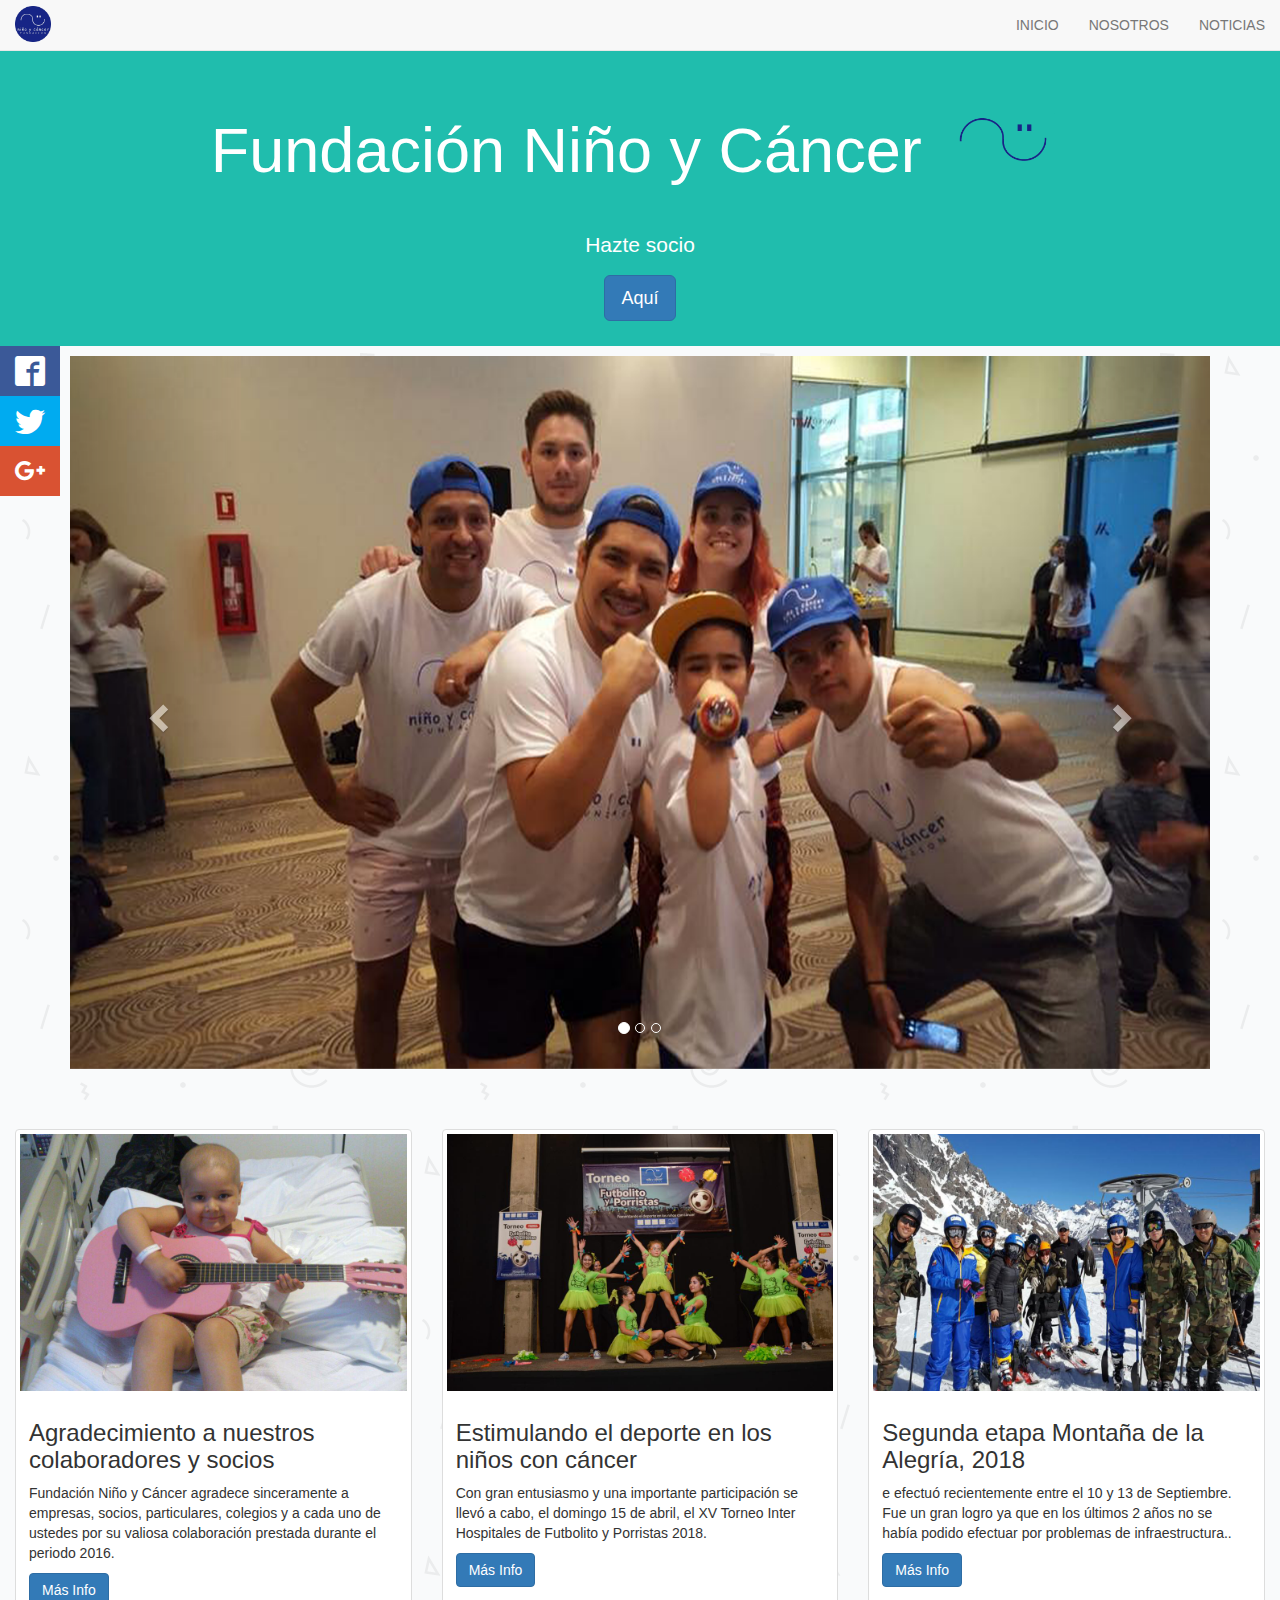
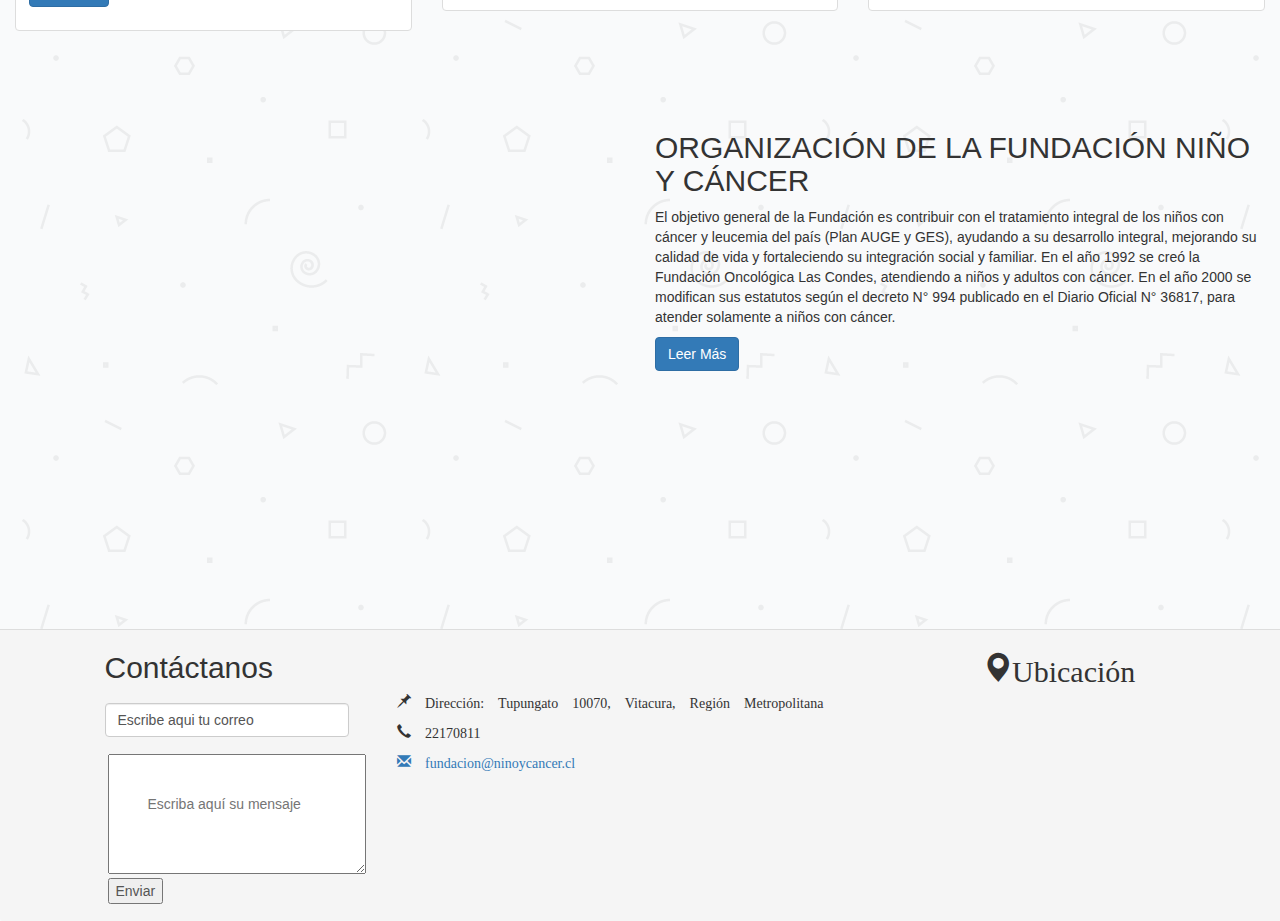
<file: index.html>
<!DOCTYPE html>
<html lang="en">
<head>
  <meta charset="UTF-8">
  <title>Fundación Niño y Cáncer </title>
  <link rel="icon" type="image/png" href="assets/images/icono-f.png">

  <meta name="viewport" content="width=device-width, initial-scale=1"> 
  
  
    <!-- Latest compiled and minified CSS -->
  <link rel="stylesheet" href="https://maxcdn.bootstrapcdn.com/bootstrap/3.3.7/css/bootstrap.min.css" integrity="sha384-BVYiiSIFeK1dGmJRAkycuHAHRg32OmUcww7on3RYdg4Va+PmSTsz/K68vbdEjh4u" crossorigin="anonymous">

  <!-- Latest compiled and minified JavaScript -->
  <script type="text/javascript" src="assets/js/jquery-3.3.1.js"></script>
  <script src="https://maxcdn.bootstrapcdn.com/bootstrap/3.3.7/js/bootstrap.min.js" integrity="sha384-Tc5IQib027qvyjSMfHjOMaLkfuWVxZxUPnCJA7l2mCWNIpG9mGCD8wGNIcPD7Txa" crossorigin="anonymous"></script>

  <link rel="stylesheet" href="assets/css/index-style.css">
  <link rel="stylesheet" href="fonts.css">
</head>

<body>
  
<header>
<!-- navbar -->
<nav class="navbar navbar-default navbar-fixed-top">
  <div class="container-fluid">
    <!-- Brand and toggle get grouped for better mobile display -->
    <div class="navbar-header">
      <button type="button" class="navbar-toggle collapsed" data-toggle="collapse" data-target="#bs-example-navbar-collapse-1" aria-expanded="false">
        <span class="sr-only">Toggle navigation</span>
        <span class="icon-bar"></span>
        <span class="icon-bar"></span>
        <span class="icon-bar"></span>
      </button>
      <a class="navbar-brand" href="#"><img src="assets/images/logo-f.png" alt=""></a>
    </div>

    <!-- Collect the nav links, forms, and other content for toggling -->
    <div class="collapse navbar-collapse" id="bs-example-navbar-collapse-1">
      
          <ul class="dropdown-menu">
            <li><a href="#">Action</a></li>
            <li><a href="#">Another action</a></li>
            <li><a href="#">Something else here</a></li>
            <li role="separator" class="divider"></li>
            <li><a href="#">Separated link</a></li>
            <li role="separator" class="divider"></li>
            <li><a href="#">One more separated link</a></li>
          </ul>
        </li>
      </ul>
      <ul class="nav navbar-nav navbar-right">
        <li><a href="index.html">INICIO</a></li>
        <li><a href="nosotros.html">NOSOTROS</a></li>
        <li><a href="noticias.html">NOTICIAS</a></li>
        
      </ul>
    </div><!-- /.navbar-collapse -->
  </div><!-- /.container-fluid -->
</nav>
</header>

<!-- JUMBOTRON -->

<div class="jumbotron">
  <br>
  <br>
  <br>

  <h1>Fundación Niño y Cáncer <img src="assets/images/carita.png" alt=""></h1>

  <p>Hazte socio</p>
  <p><a class="btn btn-primary btn-lg" href="#" role="button">Aquí</a></p>
</div>


<!-- CAROUSEL -->
<div class="container">
<div id="carousel-example-generic" class="carousel slide" data-ride="carousel">
  <!-- Indicators -->
  <ol class="carousel-indicators">
    <li data-target="#carousel-example-generic" data-slide-to="0" class="active"></li>
    <li data-target="#carousel-example-generic" data-slide-to="1"></li>
    <li data-target="#carousel-example-generic" data-slide-to="2"></li>
  </ol>

  <!-- Wrapper for slides -->
  <div class="carousel-inner" role="listbox">
    <div class="item active">
      <img src="assets/images/foto1.png" alt="...">
      <div class="carousel-caption">
        
      </div>
    </div>

    <div class="item">
      <img src="assets/images/foto2.png" alt="...">
      <div class="carousel-caption">
        
      </div>
    </div>

    <div class="item">
      <img src="assets/images/foto3.png" alt="...">
      <div class="carousel-caption">
        
      </div>
    </div>
    
  </div>

  <!-- Controls -->
  <a class="left carousel-control" href="#carousel-example-generic" role="button" data-slide="prev">
    <span class="glyphicon glyphicon-chevron-left" aria-hidden="true"></span>
    <span class="sr-only">Previous</span>
  </a>
  <a class="right carousel-control" href="#carousel-example-generic" role="button" data-slide="next">
    <span class="glyphicon glyphicon-chevron-right" aria-hidden="true"></span>
    <span class="sr-only">Next</span>
  </a>
</div>
</div>



<!-- THUMBNAILS -->
<br>
<br>
<br>
<div class="container-fluid">
 <div class="row">
  <div class="col-sm-6 col-md-4">
    <div class="thumbnail">
      <img src="assets/images/foto5.png" alt="...">
      <div class="caption">
        <h3>Agradecimiento a nuestros colaboradores y socios</h3>
        <p>Fundación Niño y Cáncer agradece sinceramente a empresas, socios, particulares, colegios y a cada uno de ustedes por su valiosa colaboración prestada durante el periodo 2016.</p>
        <p><a href="#" class="btn btn-primary" role="button">Más Info</a></p>
      </div>
    </div>
  </div>

  <div class="col-sm-6 col-md-4">
    <div class="thumbnail">
      <img src="assets/images/foto4.png" alt="...">
      <div class="caption">
        <h3>Estimulando el deporte en los niños con cáncer</h3>
        <p>Con gran entusiasmo y una importante participación se llevó a cabo, el domingo 15 de abril,  el XV Torneo Inter Hospitales de Futbolito y Porristas 2018.</p>
        <p><a href="#" class="btn btn-primary" role="button">Más Info</a></p>
      </div>
    </div>
  </div>

  <div class="col-sm-6 col-md-4">
    <div class="thumbnail">
      <img src="assets/images/nieve.png" alt="...">
      <div class="caption">
        <h3>Segunda etapa Montaña de la Alegría, 2018</h3>
        <p>e efectuó recientemente entre el 10 y 13 de Septiembre. Fue un gran logro ya que en los últimos 2 años no se había podido efectuar por problemas de infraestructura..</p>
        <p><a href="#" class="btn btn-primary" role="button">Más Info</a></p>
      </div>
    </div>
  </div>
</div>
</div>
  

  <!-- VIDEO -->
  <br>
  <br>
  <br>
<div class="container-fluid">
  <div class="row">
    <div class="col-md-6">
      <div class="embed-responsive embed-responsive-4by3">
  <iframe class="embed-responsive-item" src=""></iframe>
  <iframe width="560" height="315" src="https://www.youtube.com/embed/7UFn2hz9WNI" frameborder="0" allow="autoplay; encrypted-media" allowfullscreen></iframe>
</div>
    </div>

    <div class="col-md-6"> 
    <h2>ORGANIZACIÓN DE LA FUNDACIÓN NIÑO Y CÁNCER</h2>
<p>El objetivo general de la Fundación es contribuir con el tratamiento integral de los niños con cáncer y leucemia del país (Plan AUGE y GES), ayudando a su desarrollo integral, mejorando su calidad de vida y fortaleciendo su integración social y familiar.

En el año 1992 se creó la Fundación Oncológica Las Condes, atendiendo a niños y adultos con cáncer. En el año 2000 se modifican sus estatutos según el decreto N° 994 publicado en el Diario Oficial N° 36817, para atender solamente a niños con cáncer.</p>
 <p><a href="#" class="btn btn-primary" role="button">Leer Más</a></p>

</div>
  </div>
</div>


<!-- FOOTER -->
<br>
<br>
<br>
<footer>
 
 <div class="panel-footer">
    <div class="container formulario">
      <div class="row">
        <div class="col-md-3 col-sm-3">
              <h3>Contáctanos</h3>
              <form class="form" role="form">
                <imput type="email" class="form-control" placeholder="Escribe tu correo">Escribe aqui tu correo<br>
                <textarea class="texto-relleno" name="mensaje" placeholder="Escriba aquí su mensaje"></textarea>
                <input class="boton" type="button" value="Enviar">
              </form>
        </div>
        
        <div class="col-md-6 col-sm-4">
          <div class="datos">
          <p> <span> <i class="glyphicon glyphicon-pushpin"> Dirección: Tupungato 10070, Vitacura, Región Metropolitana</i></span></p>
          <p> <span> <i class="glyphicon glyphicon-earphone"> 22170811</i></span></p>
          <p> <span> <a href="#"><i class="glyphicon glyphicon-envelope"> fundacion@ninoycancer.cl</i></a></span></p>
        </div>
        </div>
      
          <div class="col-md-3 col-sm-3">
            <div class="mapa">
            <h2><span><i class="glyphicon glyphicon-map-marker">Ubicación</i></span></h2>
        <div class="embed-responsive embed-responsive-4by3">
              <iframe src="https://www.google.com/maps/embed?pb=!1m18!1m12!1m3!1d3331.5063885674763!2d-70.53661456017224!3d-33.38395064361913!2m3!1f0!2f0!3f0!3m2!1i1024!2i768!4f13.1!3m3!1m2!1s0x9662c952b6e45c13%3A0xe20a79d839401910!2sTupungato+10070%2C+Vitacura%2C+Regi%C3%B3n+Metropolitana!5e0!3m2!1ses-419!2scl!4v1540428268621" width="400" height="300" frameborder="0" class="embed-responsive-item" style="border:0" allowfullscreen></iframe>
            </div>
            </div>
          </div>
      </div>
    </div>
</div>
    
</footer>
<div class="social">
  <ul>
    <li><a href="#" class="icon-facebook2"></a></li>
    <li><a href="#" class="icon-twitter"></a></li>
    <li><a href="#" class="icon-google-plus"></a></li>
  </ul>
</div>
</body>
</html>
</file>
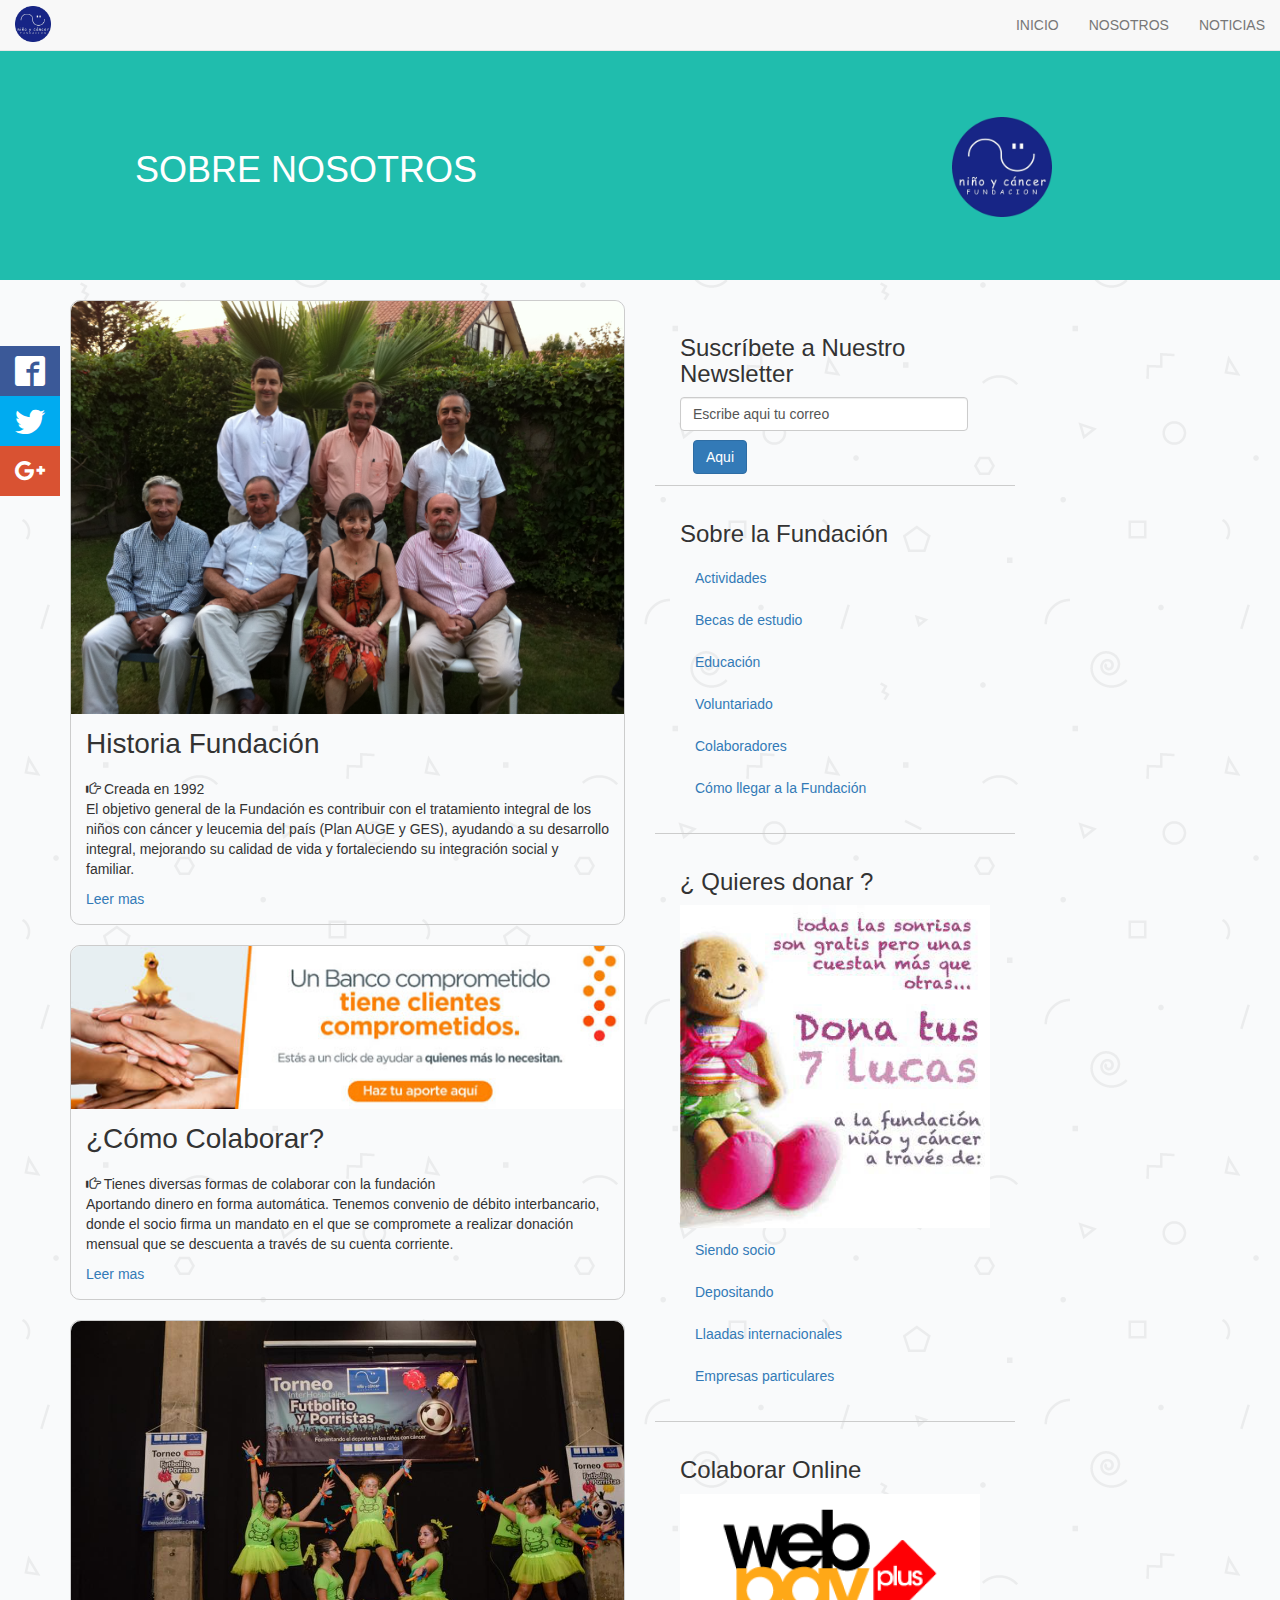
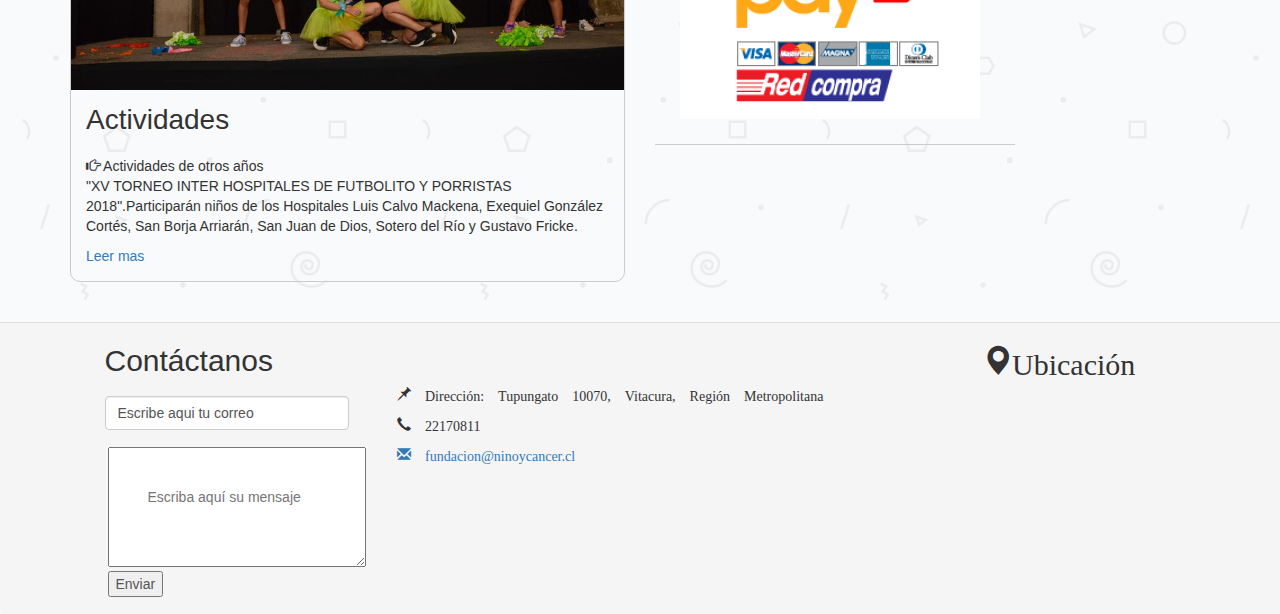
<file: nosotros.html>
<!DOCTYPE html>
<html lang="en">
<head>
  <meta charset="UTF-8">
  <title>Nosotros | Fundación Niño y Cáncer </title>
  <link rel="icon" type="image/png" href="assets/images/icono-f.png">

  <meta name="viewport" content="width=device-width, initial-scale=1"> 
  
  
    <!-- Latest compiled and minified CSS -->
  <link rel="stylesheet" href="https://maxcdn.bootstrapcdn.com/bootstrap/3.3.7/css/bootstrap.min.css" integrity="sha384-BVYiiSIFeK1dGmJRAkycuHAHRg32OmUcww7on3RYdg4Va+PmSTsz/K68vbdEjh4u" crossorigin="anonymous">

  <!-- Latest compiled and minified JavaScript -->
  <script type="text/javascript" src="assets/js/jquery-3.3.1.js"></script>
  <script src="https://maxcdn.bootstrapcdn.com/bootstrap/3.3.7/js/bootstrap.min.js" integrity="sha384-Tc5IQib027qvyjSMfHjOMaLkfuWVxZxUPnCJA7l2mCWNIpG9mGCD8wGNIcPD7Txa" crossorigin="anonymous"></script>

  <link rel="stylesheet" href="assets/css/nosotros-style.css">
  <link rel="stylesheet" href="fonts.css">
</head>

<body>
  <!-- navbar -->
<header>

<nav class="navbar navbar-default navbar-fixed-top">
  <div class="container-fluid">
    <!-- Brand and toggle get grouped for better mobile display -->
    <div class="navbar-header">
      <button type="button" class="navbar-toggle collapsed" data-toggle="collapse" data-target="#bs-example-navbar-collapse-1" aria-expanded="false">
        <span class="sr-only">Toggle navigation</span>
        <span class="icon-bar"></span>
        <span class="icon-bar"></span>
        <span class="icon-bar"></span>
      </button>
      <a class="navbar-brand" href="#"><img src="assets/images/logo-f.png" alt=""></a>
    </div>

    <!-- Collect the nav links, forms, and other content for toggling -->
    <div class="collapse navbar-collapse" id="bs-example-navbar-collapse-1">
      
          <ul class="dropdown-menu">
            <li><a href="#">Action</a></li>
            <li><a href="#">Another action</a></li>
            <li><a href="#">Something else here</a></li>
            <li role="separator" class="divider"></li>
            <li><a href="#">Separated link</a></li>
            <li role="separator" class="divider"></li>
            <li><a href="#">One more separated link</a></li>
          </ul>
        </li>
      </ul>
      <ul class="nav navbar-nav navbar-right">
        <li><a href="index.html">INICIO</a></li>
        <li><a href="nosotros.html">NOSOTROS</a></li>
        <li><a href="noticias.html">NOTICIAS</a></li>
        
      </ul>
    </div><!-- /.navbar-collapse -->
  </div><!-- /.container-fluid -->
</nav>
</header>

<main>
  <div class="head">
    <div class="container head-content">
      <div class="row">
        <div class="col-md-12 col-sm-12">
          <h1 class="title-head">SOBRE NOSOTROS</h1>
          <img src="assets/images/logo-f.png" class="img-head" alt="">
        </div>
      </div>
    </div>
  </div>

  <section>
  <div class="container articles">
    <div class="row">
      <div class="col-md-6 col-sm-4">
        <article>
          <div class="article">
            <img src="assets/images/Reunion.jpg" class=" img-responsive img-article" alt="">
            <div class="article-body">
              <h1 class="title-article">Historia Fundación</h1>
              <br>
              <span><i class="glyphicon glyphicon-hand-right"></i> Creada en 1992</span>
              <p>El objetivo general de la Fundación es contribuir con el tratamiento integral de los niños con cáncer y leucemia del país (Plan AUGE y GES), ayudando a su desarrollo integral, mejorando su calidad de vida y fortaleciendo su integración social y familiar. </p>
              <a href="#">Leer mas</a>
            </div>
          </div>
        </article>

        <article>
          <div class="article">
            <img src="assets/images/Banner_bancoestado.jpg" class=" img-responsive img-article" alt="">
            <div class="article-body">
              <h1 class="title-article">¿Cómo Colaborar?</h1>
              <br>
              <span><i class="glyphicon glyphicon-hand-right"></i> Tienes diversas formas de colaborar con la fundación</span>
              <p>Aportando dinero en forma automática. Tenemos convenio de débito interbancario, donde el socio firma un mandato en el que se compromete a realizar donación mensual que se descuenta a través de su cuenta corriente.</p>
              <a href="#">Leer mas</a>
            </div>
          </div>
        </article>

        <article>
          <div class="article">
            <img src="assets/images/c4.jpg" class=" img-responsive img-article" alt="">
            <div class="article-body">
              <h1 class="title-article">Actividades</h1>
              <br>
              <span><i class="glyphicon glyphicon-hand-right"></i> Actividades de otros años</span>
              <p>"XV TORNEO INTER HOSPITALES DE FUTBOLITO Y PORRISTAS 2018".Participarán niños de los Hospitales Luis Calvo Mackena, Exequiel González Cortés, San Borja Arriarán, San Juan de Dios, Sotero del Río y Gustavo Fricke. </p>
              <a href="#">Leer mas</a>
            </div>
          </div>
        </article>
      </div>

      <div class="col-md-4 col-sm-4">
        <aside>
          <div class="aside">
            <h3 class="news">Suscríbete a Nuestro Newsletter</h3>
            <form class="form2" role="form">
              <imput type="email" class="form-control" placeholder="Escribe tu correo">Escribe aqui tu correo<br>
                <button type="submit" class="btn btn-primary btn-sn">Aqui</button>
            </form>
          </div>
        </aside>
        <aside>
          <div class="aside">
            <h3>Sobre la Fundación</h3>
            <nav>
              <ul class="nav nav-pills nav-stacked">
                <li><a href="#">Actividades</a></li>
                <li><a href="#">Becas de estudio</a></li>
                <li><a href="#">Educación</a></li>
                <li><a href="#">Voluntariado</a></li>
                <li><a href="#">Colaboradores</a></li>
                <li><a href="#">Cómo llegar a la Fundación</a></li>
                
              </ul>
            </nav> 
          </div>
        </aside>
        <aside>
          <div class="aside">
            <h3>¿ Quieres donar ?</h3>
            <nav>
              <ul class="nav nav-pills nav-stacked">
                <li><img src="assets/images/donacion.png" class="img-responsive" alt=""></li>
                <li><a href="#">Siendo socio</a></li>
                <li><a href="#">Depositando</a></li>
                <li><a href="#">Llaadas internacionales</a></li>
                <li><a href="#">Empresas particulares</a></li>
              </ul>
            </nav> 
          </div>
        </aside>

        <aside>
          <div class="aside">
            <h3>Colaborar Online</h3>
            <nav>
              <ul class="nav nav-pills nav-stacked">
                <li><img src="assets/images/webpay.png" class="img-responsive" alt=""></li>
                
              </ul>
            </nav> 
          </div>
        </aside>
      </div>
    </div>
  </div>
  </section>
</main>

<footer>
 
 <div class="panel-footer">
    <div class="container formulario">
      <div class="row">
        <div class="col-md-3 col-sm-3">
              <h3>Contáctanos</h3>
              <form class="form" role="form">
                <imput type="email" class="form-control" placeholder="Escribe tu correo">Escribe aqui tu correo<br>
                <textarea class="texto-relleno" name="mensaje" placeholder="Escriba aquí su mensaje"></textarea>
                <input class="boton" type="button" value="Enviar">
              </form>
        </div>
        
        <div class="col-md-6 col-sm-4">
          <div class="datos">
          <p> <span> <i class="glyphicon glyphicon-pushpin"> Dirección: Tupungato 10070, Vitacura, Región Metropolitana</i></span></p>
          <p> <span> <i class="glyphicon glyphicon-earphone"> 22170811</i></span></p>
          <p> <span> <a href="#"><i class="glyphicon glyphicon-envelope"> fundacion@ninoycancer.cl</i></a></span></p>
        </div>
        </div>
      
          <div class="col-md-3 col-sm-3">
            <div class="mapa">
            <h2><span><i class="glyphicon glyphicon-map-marker">Ubicación</i></span></h2>
        <div class="embed-responsive embed-responsive-4by3">
              <iframe src="https://www.google.com/maps/embed?pb=!1m18!1m12!1m3!1d3331.5063885674763!2d-70.53661456017224!3d-33.38395064361913!2m3!1f0!2f0!3f0!3m2!1i1024!2i768!4f13.1!3m3!1m2!1s0x9662c952b6e45c13%3A0xe20a79d839401910!2sTupungato+10070%2C+Vitacura%2C+Regi%C3%B3n+Metropolitana!5e0!3m2!1ses-419!2scl!4v1540428268621" width="400" height="300" frameborder="0" class="embed-responsive-item" style="border:0" allowfullscreen></iframe>
            </div>
            </div>
          </div>
      </div>
    </div>
</div>
    
</footer>


<div class="social">
  <ul>
    <li><a href="#" class="icon-facebook2"></a></li>
    <li><a href="#" class="icon-twitter"></a></li>
    <li><a href="#" class="icon-google-plus"></a></li>
  </ul>
</div>
  
</body>
</html>
</file>
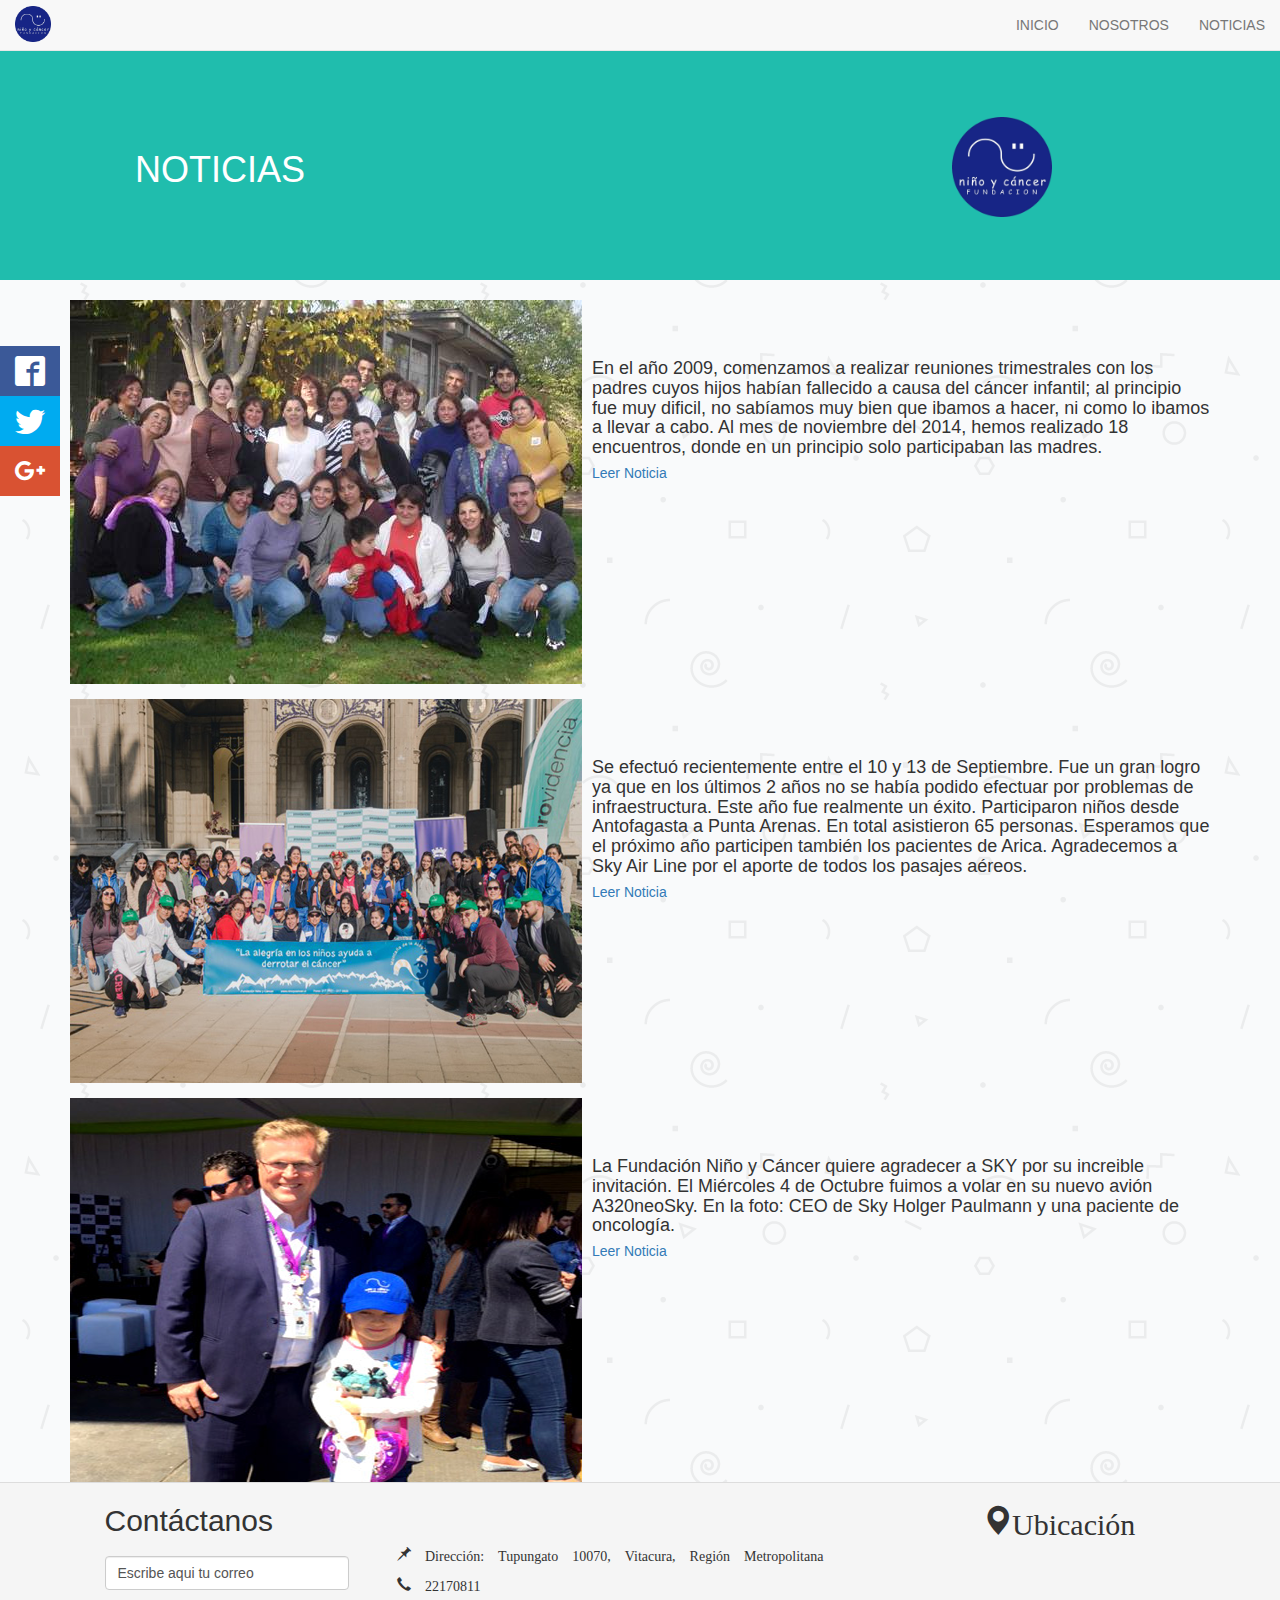
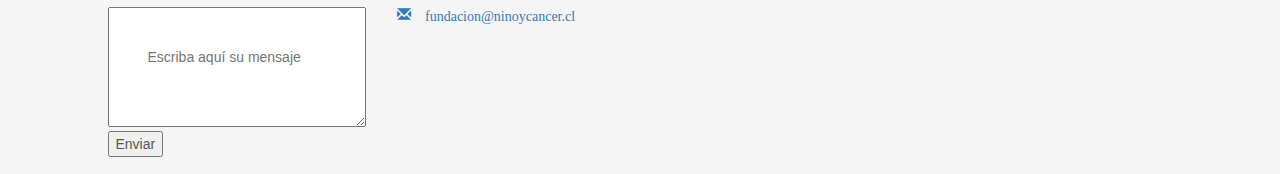
<file: noticias.html>
<!DOCTYPE html>
<html lang="en">
<head>
  <meta charset="UTF-8">
  <title>Noticias | Fundación Niño y Cáncer </title>
  <link rel="icon" type="image/png" href="assets/images/icono-f.png">

  <meta name="viewport" content="width=device-width, initial-scale=1"> 
  
  
    <!-- Latest compiled and minified CSS -->
  <link rel="stylesheet" href="https://maxcdn.bootstrapcdn.com/bootstrap/3.3.7/css/bootstrap.min.css" integrity="sha384-BVYiiSIFeK1dGmJRAkycuHAHRg32OmUcww7on3RYdg4Va+PmSTsz/K68vbdEjh4u" crossorigin="anonymous">

  <!-- Latest compiled and minified JavaScript -->
  <script type="text/javascript" src="assets/js/jquery-3.3.1.js"></script>
  <script src="https://maxcdn.bootstrapcdn.com/bootstrap/3.3.7/js/bootstrap.min.js" integrity="sha384-Tc5IQib027qvyjSMfHjOMaLkfuWVxZxUPnCJA7l2mCWNIpG9mGCD8wGNIcPD7Txa" crossorigin="anonymous"></script>

  <link rel="stylesheet" href="assets/css/noticias-style.css">
  <link rel="stylesheet" href="fonts.css">
</head>

<body>
  <!-- navbar -->
<header>

<nav class="navbar navbar-default navbar-fixed-top">
  <div class="container-fluid">
    <!-- Brand and toggle get grouped for better mobile display -->
    <div class="navbar-header">
      <button type="button" class="navbar-toggle collapsed" data-toggle="collapse" data-target="#bs-example-navbar-collapse-1" aria-expanded="false">
        <span class="sr-only">Toggle navigation</span>
        <span class="icon-bar"></span>
        <span class="icon-bar"></span>
        <span class="icon-bar"></span>
      </button>
      <a class="navbar-brand" href="#"><img src="assets/images/logo-f.png" alt=""></a>
    </div>

    <!-- Collect the nav links, forms, and other content for toggling -->
    <div class="collapse navbar-collapse" id="bs-example-navbar-collapse-1">
      
          <ul class="dropdown-menu">
            <li><a href="#">Action</a></li>
            <li><a href="#">Another action</a></li>
            <li><a href="#">Something else here</a></li>
            <li role="separator" class="divider"></li>
            <li><a href="#">Separated link</a></li>
            <li role="separator" class="divider"></li>
            <li><a href="#">One more separated link</a></li>
          </ul>
        </li>
      </ul>
      <ul class="nav navbar-nav navbar-right">
        <li><a href="index.html">INICIO</a></li>
        <li><a href="nosotros.html">NOSOTROS</a></li>
        <li><a href="noticias.html">NOTICIAS</a></li>
        
      </ul>
    </div><!-- /.navbar-collapse -->
  </div><!-- /.container-fluid -->
</nav>
</header>

<main>
  <div class="head">
    <div class="container head-content">
      <div class="row">
        <div class="col-md-12 col-sm-12">
          <h1 class="title-head">NOTICIAS</h1>
          <img src="assets/images/logo-f.png" class="img-head" alt="">
        </div>
      </div>
    </div>
  </div>

<br>
<div class="container  container-noticia">
  <div class="row">
    <div class="col-md-12">
      <div class="media">
  <div class="media-left">
    <a href="#">
      <img class="media-object" src="assets/images/familias.jpg" class="img-responsive" alt="...">
    </a>
  </div>
  <div class="media-body">
    <h4 class="media-heading"> 
      <br> <br> <br>
      En el año 2009, comenzamos a realizar reuniones trimestrales con los padres cuyos hijos habían fallecido a causa del cáncer infantil; al principio fue muy dificil, no sabíamos muy bien que ibamos a hacer, ni como lo ibamos a llevar a cabo. Al mes de noviembre del 2014, hemos realizado 18 encuentros, donde en un principio solo participaban las madres. 
    </h4>
     <a href="#">Leer Noticia</a>
  </div>
</div>

<div class="media">
  <div class="media-left">
    <a href="#">
      <img class="media-object" src="assets/images/monta.png" class="img-responsive" alt="...">
    </a>
  </div>
  <div class="media-body">
    <h4 class="media-heading">
      <br>
      <br>
      <br>
  Se efectuó recientemente entre el 10 y 13 de Septiembre. Fue un gran logro ya que en los últimos 2 años no se había podido efectuar por problemas de infraestructura.
  Este año fue realmente un éxito. Participaron niños desde Antofagasta a Punta Arenas. En total asistieron 65 personas. Esperamos que el próximo año participen también los pacientes de Arica.
  Agradecemos a Sky Air Line por el aporte de todos los pasajes aéreos.</h4>
     <a href="#">Leer Noticia</a>
  </div>
</div>

<div class="media">
  <div class="media-left">
    <a href="#">
      <img class="media-object" src="assets/images/sky.png" class="img-responsive" alt="...">
    </a>
  </div>
  <div class="media-body">
    <h4 class="media-heading">
    <br>
    <br>
    <br>
    La Fundación Niño y Cáncer quiere agradecer a SKY por su increible invitación. El Miércoles 4 de Octubre fuimos a volar en su nuevo avión A320neoSky.
    En la foto: CEO de Sky Holger Paulmann y una paciente de oncología.</h4>
     <a href="#">Leer Noticia</a>
  </div>
</div>
    </div>
  </div>
</div>
  
</main>
  
<footer>
 
 <div class="panel-footer">
    <div class="container formulario">
      <div class="row">
        <div class="col-md-3 col-sm-3">
              <h3>Contáctanos</h3>
              <form class="form" role="form">
                <imput type="email" class="form-control" placeholder="Escribe tu correo">Escribe aqui tu correo<br>
                <textarea class="texto-relleno" name="mensaje" placeholder="Escriba aquí su mensaje"></textarea>
                <input class="boton" type="button" value="Enviar">
              </form>
        </div>
        
        <div class="col-md-6 col-sm-4">
          <div class="datos">
          <p> <span> <i class="glyphicon glyphicon-pushpin"> Dirección: Tupungato 10070, Vitacura, Región Metropolitana</i></span></p>
          <p> <span> <i class="glyphicon glyphicon-earphone"> 22170811</i></span></p>
          <p> <span> <a href="#"><i class="glyphicon glyphicon-envelope"> fundacion@ninoycancer.cl</i></a></span></p>
        </div>
        </div>
      
          <div class="col-md-3 col-sm-3">
            <div class="mapa">
            <h2><span><i class="glyphicon glyphicon-map-marker">Ubicación</i></span></h2>
        <div class="embed-responsive embed-responsive-4by3">
              <iframe src="https://www.google.com/maps/embed?pb=!1m18!1m12!1m3!1d3331.5063885674763!2d-70.53661456017224!3d-33.38395064361913!2m3!1f0!2f0!3f0!3m2!1i1024!2i768!4f13.1!3m3!1m2!1s0x9662c952b6e45c13%3A0xe20a79d839401910!2sTupungato+10070%2C+Vitacura%2C+Regi%C3%B3n+Metropolitana!5e0!3m2!1ses-419!2scl!4v1540428268621" width="400" height="300" frameborder="0" class="embed-responsive-item" style="border:0" allowfullscreen></iframe>
            </div>
            </div>
          </div>
      </div>
    </div>
</div>
    
</footer>



<div class="social">
  <ul>
    <li><a href="#" class="icon-facebook2"></a></li>
    <li><a href="#" class="icon-twitter"></a></li>
    <li><a href="#" class="icon-google-plus"></a></li>
  </ul>
</div>
</body>
</html>
</file>
<file: assets/css/index-style.css>
header{
	position: fixed;
	width: 100vw;
	z-index: 1;

}

body{
	background-image: url(../images/geometry2.png);
	background:cover;
}

.navbar-brand img{
	height: 2em;
	position: relative;
	top: -9px;
}



.jumbotron{
	text-align: center;
	background-color:#20bdad;
	color: white;
	margin-bottom: 10px;
	padding: 10px;


}

.jumbotron img{
	height:130px;
}



.footer{
	margin-top: 20px;
	background-color: #f2f2f2;
}
.foo{
	padding: 20px;

}

.panel-footer {
    padding:27px 89px;
    height: 292px;
    width: 1349px;
  	

 }

 .formulario h3{
 	position: relative;
 	top: -26px;
 	font-size: 30px;

 }

 .form{
 	position: relative;
 	bottom: 17px;
 	text-align: left;
 }
.form-control {
    display: block;
    width: 93%;
}
 .texto-relleno{
 	position: relative;
 	top: 24px;
 	right: 10px;
 	padding:39px;

 }

.boton{
	position: relative;
	top: 23px;
	right: 10px;
}

.datos{
	margin-top:35px;
}

.mapa{
	margin-top: -26px;
	font-size: 30px;
	
}

@media (max-width: 768px){

.footer{
	margin-top: 20px;
	background-color: #f2f2f2;
}
.foo{
	padding: 20px;

}

.panel-footer {
    padding:27px 89px;
    height: 263px;
    width: 563px;
  	

 }

 .formulario h3{
 	display: none;

 }

 .form{
 	display: none;
 }
.form-control {
   display: none;
}
 .texto-relleno{
 	display: none;

 }

.boton{
	display: none;
}

.datos{
	margin-top:35px;
}

.mapa{
	display: none;
	
}
}

.social{
	position: fixed;
	left:-40px;
	top: 346px;
	z-index: 2000;
	
}

.social ul{
	list-style: none;
}

.social ul li a{
	display: inline-block;
	color: #fff;
	background: #000;
	padding: 10px 15px;
	text-decoration: none;
	-webkit-transition:all 500ms ease;
	-o-transition:all 500ms ease;
	transition: all 500ms ease;
	font-size: 30px;
}

.social ul li .icon-facebook2 {background:#3b5998;}
.social ul li .icon-twitter {background:#00abf0; }
.social ul li .icon-google-plus {background:#d95232; }

.social ul li a:hover {
	padding: 10px 30px;
	background: #000;
}

@media (max-width: 768px){
	.social{
		display: none;
	}
}
</file>
<file: fonts.css>
@font-face {
  font-family: 'icomoon';
  src:  url('fonts/icomoon.eot?d4m6lt');
  src:  url('fonts/icomoon.eot?d4m6lt#iefix') format('embedded-opentype'),
    url('fonts/icomoon.ttf?d4m6lt') format('truetype'),
    url('fonts/icomoon.woff?d4m6lt') format('woff'),
    url('fonts/icomoon.svg?d4m6lt#icomoon') format('svg');
  font-weight: normal;
  font-style: normal;
}

[class^="icon-"], [class*=" icon-"] {
  /* use !important to prevent issues with browser extensions that change fonts */
  font-family: 'icomoon' !important;
  speak: none;
  font-style: normal;
  font-weight: normal;
  font-variant: normal;
  text-transform: none;
  line-height: 1;

  /* Better Font Rendering =========== */
  -webkit-font-smoothing: antialiased;
  -moz-osx-font-smoothing: grayscale;
}

.icon-mail4:before {
  content: "\ea86";
}
.icon-google-plus:before {
  content: "\ea8b";
}
.icon-facebook2:before {
  content: "\ea91";
}
.icon-twitter:before {
  content: "\ea96";
}
</file>
<file: assets/css/nosotros-style.css>
header{
	position: fixed;
	width: 100vw;
	z-index: 1;
	margin-top: 5px;

}

body{
	background-image: url(../images/geometry2.png);
	background:cover;
}

.navbar-brand img{
	height: 2em;
	position: relative;
	top: -9px;
}

.head{
	margin-top: 50px;
	background-color:#20bdad;
}

.head-content{
	padding: 80px;
	font-size: 30px;
	color: white;
}

.img-head{
	width: 100px;
	position: absolute;
	top: -13px;
	left: 80%;
}

@media (max-width: 768px){
	.img-head{
		position: relative;
		left: 35%;
		top: 10px;
	}
	.title-head{
	text-align: center;
}

.aside form{
	display: none;
}
.news{
	display: none;
}

}


.articles{
	margin-top: 20px;
	margin-bottom: 20px;

}

.article{
	border-radius: 10px;
	border: 1px solid #ccc;
	margin-bottom: 20px
}
.img-article{
	width: 553px;
	border-radius: 10px 10px 0px 0px;
	
}

.article-body{
	padding: 15px;

}
.title-article{
	margin:0;
	font-size: 2em;

}

.aside{
	border-bottom: 1px solid #ccc;
	padding: 25px;
	margin-top: 5px;
}

.form2{
	margin-bottom:29px;
}
.btn{
	margin-top: 16px;
}
.aside > h3{
	margin-top: 5px;
}

.footer{
	margin-top: 20px;
	background-color: #f2f2f2;
}
.foo{
	padding: 20px;

}

.panel-footer {
    padding:27px 89px;
    height: 292px;
    width: 1349px;
  	

 }

 .formulario h3{
 	position: relative;
 	top: -26px;
 	font-size: 30px;

 }

 .form{
 	position: relative;
 	bottom: 17px;
 	text-align: left;
 }
.form-control {
    display: block;
    width: 93%;
}
 .texto-relleno{
 	position: relative;
 	top: 24px;
 	right: 10px;
 	padding:39px;

 }

.boton{
	position: relative;
	top: 23px;
	right: 10px;
}

.datos{
	margin-top:35px;
}

.mapa{
	margin-top: -26px;
	font-size: 30px;
	
}

@media (max-width: 768px){

.footer{
	margin-top: 20px;
	background-color: #f2f2f2;
}
.foo{
	padding: 20px;

}

.panel-footer {
    padding:27px 89px;
    height: 263px;
    width: 563px;
  	

 }

 .formulario h3{
 	display: none;

 }

 .form{
 	display: none;
 }
.form-control {
   display: none;
}
 .texto-relleno{
 	display: none;

 }

.boton{
	display: none;
}

.datos{
	margin-top:35px;
}

.mapa{
	display: none;
	
}
}

.social{
	position: fixed;
	left:-40px;
	top: 346px;
	z-index: 2000;
	
}

.social ul{
	list-style: none;
}

.social ul li a{
	display: inline-block;
	color: #fff;
	background: #000;
	padding: 10px 15px;
	text-decoration: none;
	-webkit-transition:all 500ms ease;
	-o-transition:all 500ms ease;
	transition: all 500ms ease;
	font-size: 30px;
}

.social ul li .icon-facebook2 {background:#3b5998;}
.social ul li .icon-twitter {background:#00abf0; }
.social ul li .icon-google-plus {background:#d95232; }

.social ul li a:hover {
	padding: 10px 30px;
	background: #000;
}

@media (max-width: 768px){
	.social{
		display: none;
	}
}
</file>
<file: assets/css/noticias-style.css>
header{
	position: fixed;
	width: 100vw;
	z-index: 1;

}

body{
	background-image: url(../images/geometry2.png);
	background:cover;
}

.navbar-brand img{
	height: 2em;
	position: relative;
	top: -9px;
}


.head{
	margin-top: 50px;
	background-color:#20bdad;
}

.head-content{
	padding: 80px;
	font-size: 30px;
	color: white;

}

.img-head{
	width: 100px;
	position: absolute;
	top: -13px;
	left: 80%;
}

@media (max-width: 768px){
	.img-head{
		position: relative;
		left: 35%;
		top: 10px;
	}
	.title-head{
	text-align: center;
}

.media-body{
	float: left;


}

.media-body h4{
	display: none;
}
}


.footer{
	margin-top: 20px;
	background-color: #f2f2f2;
}
.foo{
	padding: 20px;

}

.panel-footer {
    padding:27px 89px;
    height: 292px;
    width: 1349px;
  	

 }

 .formulario h3{
 	position: relative;
 	top: -26px;
 	font-size: 30px;

 }

 .form{
 	position: relative;
 	bottom: 17px;
 	text-align: left;
 }
.form-control {
    display: block;
    width: 93%;
}
 .texto-relleno{
 	position: relative;
 	top: 24px;
 	right: 10px;
 	padding:39px;

 }

.boton{
	position: relative;
	top: 23px;
	right: 10px;
}

.datos{
	margin-top:35px;
}

.mapa{
	margin-top: -26px;
	font-size: 30px;
	
}

@media (max-width: 768px){

.footer{
	margin-top: 20px;
	background-color: #f2f2f2;
}
.foo{
	padding: 20px;

}

.panel-footer {
    padding:27px 89px;
    height: 263px;
    width: 563px;
  	

 }

 .formulario h3{
 	display: none;

 }

 .form{
 	display: none;
 }
.form-control {
   display: none;
}
 .texto-relleno{
 	display: none;

 }

.boton{
	display: none;
}

.datos{
	margin-top:35px;
}

.mapa{
	display: none;
	
}
}
.social{
	position: fixed;
	left:-40px;
	top: 346px;
	z-index: 2000;
	
}

.social ul{
	list-style: none;
}

.social ul li a{
	display: inline-block;
	color: #fff;
	background: #000;
	padding: 10px 15px;
	text-decoration: none;
	-webkit-transition:all 500ms ease;
	-o-transition:all 500ms ease;
	transition: all 500ms ease;
	font-size: 30px;
}

.social ul li .icon-facebook2 {background:#3b5998;}
.social ul li .icon-twitter {background:#00abf0; }
.social ul li .icon-google-plus {background:#d95232; }

.social ul li a:hover {
	padding: 10px 30px;
	background: #000;
}

@media (max-width: 768px){
	.social{
		display: none;
	}
}
</file>
